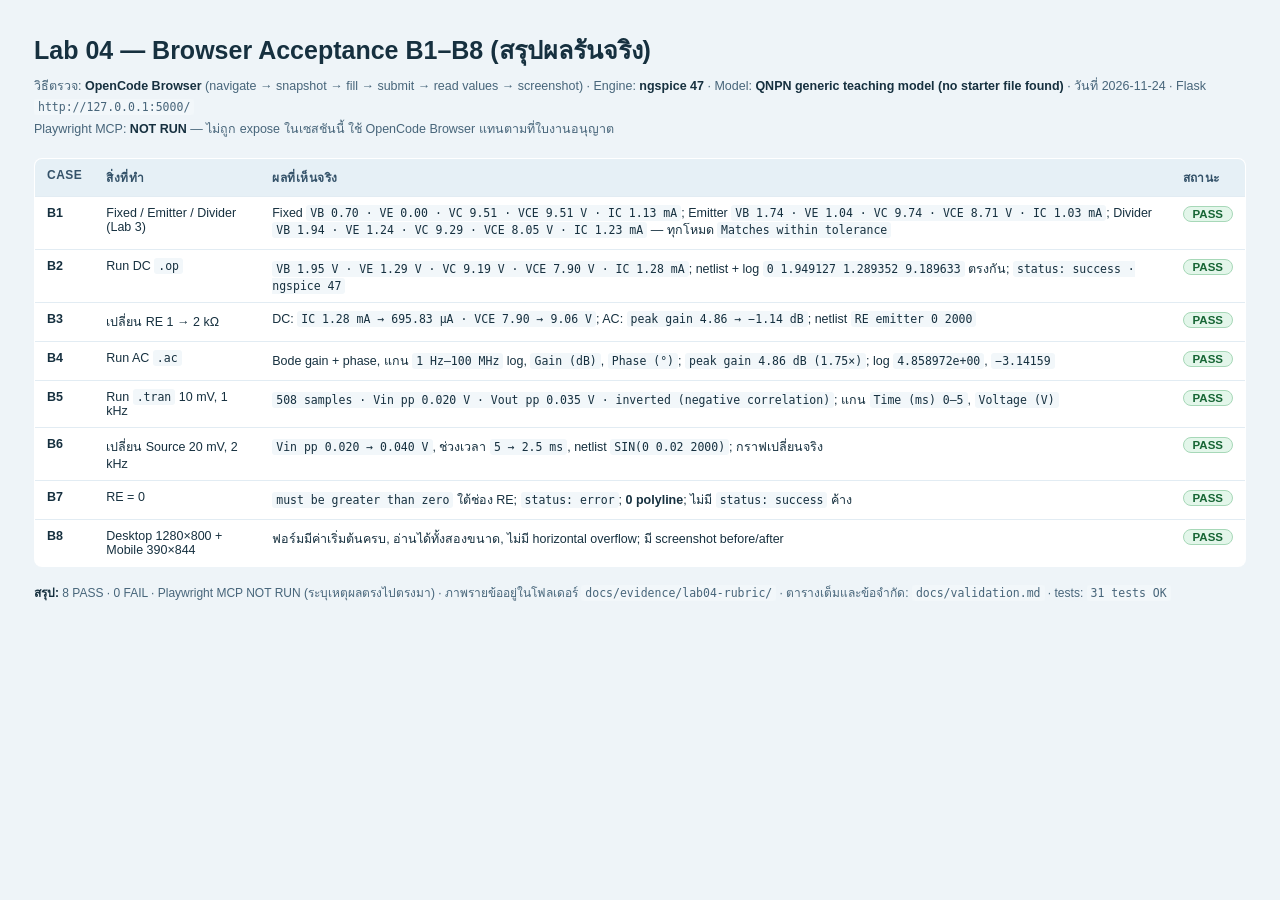
<file: docs/evidence/lab04-rubric/contact-sheet.html>
<!doctype html>
<html lang="th">
<head>
<meta charset="utf-8">
<title>Lab 04 — B1–B8 Summary</title>
<style>
  * { box-sizing: border-box; }
  body { margin: 0; padding: 30px 34px; font-family: "Segoe UI", Tahoma, sans-serif; background: #eef4f8; color: #16303f; }
  h1 { margin: 0 0 6px; font-size: 25px; }
  .sub { color: #47657a; font-size: 12.5px; line-height: 1.7; margin: 0 0 18px; }
  table { width: 100%; border-collapse: collapse; background: #fff; border: 1px solid #cfdde7; border-radius: 8px; overflow: hidden; }
  th, td { text-align: left; padding: 9px 12px; border-bottom: 1px solid #e2ecf3; vertical-align: top; font-size: 12.5px; }
  th { background: #e6f0f6; font-size: 12px; text-transform: uppercase; letter-spacing: .04em; color: #345269; }
  tr:last-child td { border-bottom: 0; }
  .case { font-weight: 700; white-space: nowrap; }
  .pass { display: inline-block; background: #e3f6ea; color: #166534; border: 1px solid #a7d8b8; border-radius: 999px; padding: 1px 9px; font-size: 11.5px; font-weight: 700; }
  code { background: #f2f7fa; padding: 1px 4px; border-radius: 3px; font-size: 11.5px; }
  .foot { margin-top: 16px; color: #47657a; font-size: 12px; line-height: 1.7; }
  strong { color: #16303f; }
</style>
</head>
<body>
<h1>Lab 04 — Browser Acceptance B1–B8 (สรุปผลรันจริง)</h1>
<p class="sub">
  วิธีตรวจ: <strong>OpenCode Browser</strong> (navigate → snapshot → fill → submit → read values → screenshot) ·
  Engine: <strong>ngspice 47</strong> · Model: <strong>QNPN generic teaching model (no starter file found)</strong> ·
  วันที่ 2026-11-24 · Flask <code>http://127.0.0.1:5000/</code><br>
  Playwright MCP: <strong>NOT RUN</strong> — ไม่ถูก expose ในเซสชันนี้ ใช้ OpenCode Browser แทนตามที่ใบงานอนุญาต
</p>
<table>
  <thead>
    <tr><th>Case</th><th>สิ่งที่ทำ</th><th>ผลที่เห็นจริง</th><th>สถานะ</th></tr>
  </thead>
  <tbody>
    <tr>
      <td class="case">B1</td>
      <td>Fixed / Emitter / Divider (Lab 3)</td>
      <td>Fixed <code>VB 0.70 · VE 0.00 · VC 9.51 · VCE 9.51 V · IC 1.13 mA</code>; Emitter <code>VB 1.74 · VE 1.04 · VC 9.74 · VCE 8.71 V · IC 1.03 mA</code>; Divider <code>VB 1.94 · VE 1.24 · VC 9.29 · VCE 8.05 V · IC 1.23 mA</code> — ทุกโหมด <code>Matches within tolerance</code></td>
      <td><span class="pass">PASS</span></td>
    </tr>
    <tr>
      <td class="case">B2</td>
      <td>Run DC <code>.op</code></td>
      <td><code>VB 1.95 V · VE 1.29 V · VC 9.19 V · VCE 7.90 V · IC 1.28 mA</code>; netlist + log <code>0 1.949127 1.289352 9.189633</code> ตรงกัน; <code>status: success · ngspice 47</code></td>
      <td><span class="pass">PASS</span></td>
    </tr>
    <tr>
      <td class="case">B3</td>
      <td>เปลี่ยน RE 1 → 2 kΩ</td>
      <td>DC: <code>IC 1.28 mA → 695.83 µA · VCE 7.90 → 9.06 V</code>; AC: <code>peak gain 4.86 → −1.14 dB</code>; netlist <code>RE emitter 0 2000</code></td>
      <td><span class="pass">PASS</span></td>
    </tr>
    <tr>
      <td class="case">B4</td>
      <td>Run AC <code>.ac</code></td>
      <td>Bode gain + phase, แกน <code>1 Hz–100 MHz</code> log, <code>Gain (dB)</code>, <code>Phase (°)</code>; <code>peak gain 4.86 dB (1.75×)</code>; log <code>4.858972e+00</code>, <code>−3.14159</code></td>
      <td><span class="pass">PASS</span></td>
    </tr>
    <tr>
      <td class="case">B5</td>
      <td>Run <code>.tran</code> 10 mV, 1 kHz</td>
      <td><code>508 samples · Vin pp 0.020 V · Vout pp 0.035 V · inverted (negative correlation)</code>; แกน <code>Time (ms) 0–5</code>, <code>Voltage (V)</code></td>
      <td><span class="pass">PASS</span></td>
    </tr>
    <tr>
      <td class="case">B6</td>
      <td>เปลี่ยน Source 20 mV, 2 kHz</td>
      <td><code>Vin pp 0.020 → 0.040 V</code>, ช่วงเวลา <code>5 → 2.5 ms</code>, netlist <code>SIN(0 0.02 2000)</code>; กราฟเปลี่ยนจริง</td>
      <td><span class="pass">PASS</span></td>
    </tr>
    <tr>
      <td class="case">B7</td>
      <td>RE = 0</td>
      <td><code>must be greater than zero</code> ใต้ช่อง RE; <code>status: error</code>; <strong>0 polyline</strong>; ไม่มี <code>status: success</code> ค้าง</td>
      <td><span class="pass">PASS</span></td>
    </tr>
    <tr>
      <td class="case">B8</td>
      <td>Desktop 1280×800 + Mobile 390×844</td>
      <td>ฟอร์มมีค่าเริ่มต้นครบ, อ่านได้ทั้งสองขนาด, ไม่มี horizontal overflow; มี screenshot before/after</td>
      <td><span class="pass">PASS</span></td>
    </tr>
  </tbody>
</table>
<p class="foot">
  <strong>สรุป:</strong> 8 PASS · 0 FAIL · Playwright MCP NOT RUN (ระบุเหตุผลตรงไปตรงมา) ·
  ภาพรายข้ออยู่ในโฟลเดอร์ <code>docs/evidence/lab04-rubric/</code> ·
  ตารางเต็มและข้อจำกัด: <code>docs/validation.md</code> · tests: <code>31 tests OK</code>
</p>
</body>
</html>
</file>
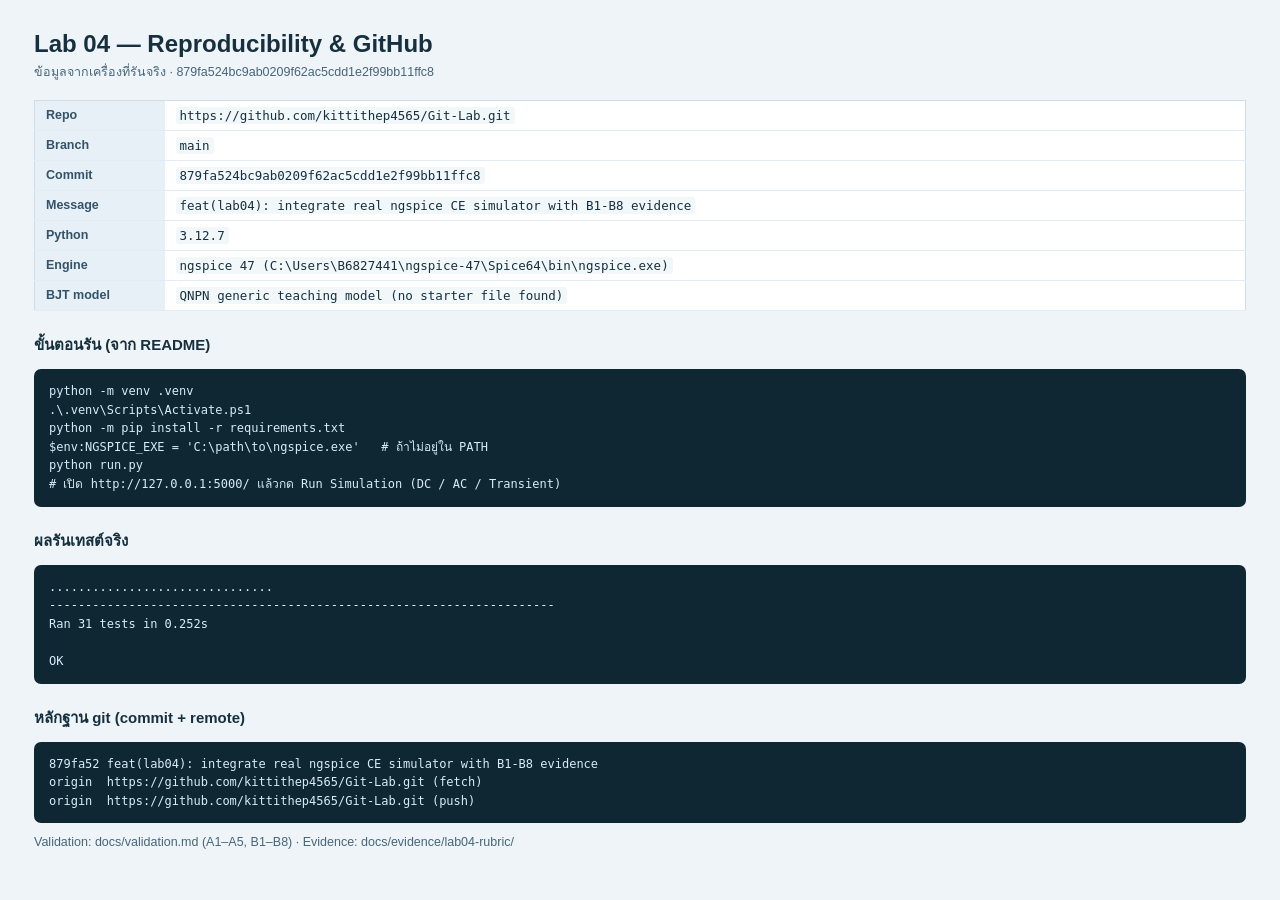
<file: docs/evidence/lab04-rubric/reproducibility.html>
<!doctype html>
<html lang="th"><head><meta charset="utf-8"><title>Lab 04 Reproducibility</title>
<style>
  *{box-sizing:border-box}
  body{margin:0;padding:30px 34px;font-family:"Segoe UI",Tahoma,sans-serif;background:#eef4f8;color:#16303f}
  h1{margin:0 0 4px;font-size:24px} .sub{color:#47657a;font-size:12.5px;margin:0 0 18px}
  h2{font-size:15px;margin:22px 0 8px}
  table{width:100%;border-collapse:collapse;background:#fff;border:1px solid #cfdde7}
  th,td{text-align:left;padding:7px 11px;border-bottom:1px solid #e2ecf3;font-size:12.5px;vertical-align:top}
  th{width:130px;background:#e6f0f6;color:#345269}
  pre{background:#0f2633;color:#d7ecf5;padding:13px 15px;border-radius:7px;font-size:12px;line-height:1.55;overflow:auto;white-space:pre-wrap}
  code{background:#f2f7fa;padding:1px 4px;border-radius:3px}
  .ok{color:#166534;font-weight:700}
</style></head><body>
<h1>Lab 04 — Reproducibility &amp; GitHub</h1>
<p class="sub">ข้อมูลจากเครื่องที่รันจริง · 879fa524bc9ab0209f62ac5cdd1e2f99bb11ffc8</p>
<table><tr><th>Repo</th><td><code>https://github.com/kittithep4565/Git-Lab.git</code></td></tr>
<tr><th>Branch</th><td><code>main</code></td></tr>
<tr><th>Commit</th><td><code>879fa524bc9ab0209f62ac5cdd1e2f99bb11ffc8</code></td></tr>
<tr><th>Message</th><td><code>feat(lab04): integrate real ngspice CE simulator with B1-B8 evidence</code></td></tr>
<tr><th>Python</th><td><code>3.12.7</code></td></tr>
<tr><th>Engine</th><td><code>ngspice 47 (C:\Users\B6827441\ngspice-47\Spice64\bin\ngspice.exe)</code></td></tr>
<tr><th>BJT model</th><td><code>QNPN generic teaching model (no starter file found)</code></td></tr></table>

<h2>ขั้นตอนรัน (จาก README)</h2>
<pre>python -m venv .venv
.\.venv\Scripts\Activate.ps1
python -m pip install -r requirements.txt
$env:NGSPICE_EXE = 'C:\path\to\ngspice.exe'   # ถ้าไม่อยู่ใน PATH
python run.py
# เปิด http://127.0.0.1:5000/ แล้วกด Run Simulation (DC / AC / Transient)</pre>

<h2>ผลรันเทสต์จริง</h2>
<pre>...............................
----------------------------------------------------------------------
Ran 31 tests in 0.252s

OK</pre>

<h2>หลักฐาน git (commit + remote)</h2>
<pre>879fa52 feat(lab04): integrate real ngspice CE simulator with B1-B8 evidence
origin	https://github.com/kittithep4565/Git-Lab.git (fetch)
origin	https://github.com/kittithep4565/Git-Lab.git (push)</pre>

<p class="sub">Validation: docs/validation.md (A1–A5, B1–B8) · Evidence: docs/evidence/lab04-rubric/</p>
</body></html>
</file>
